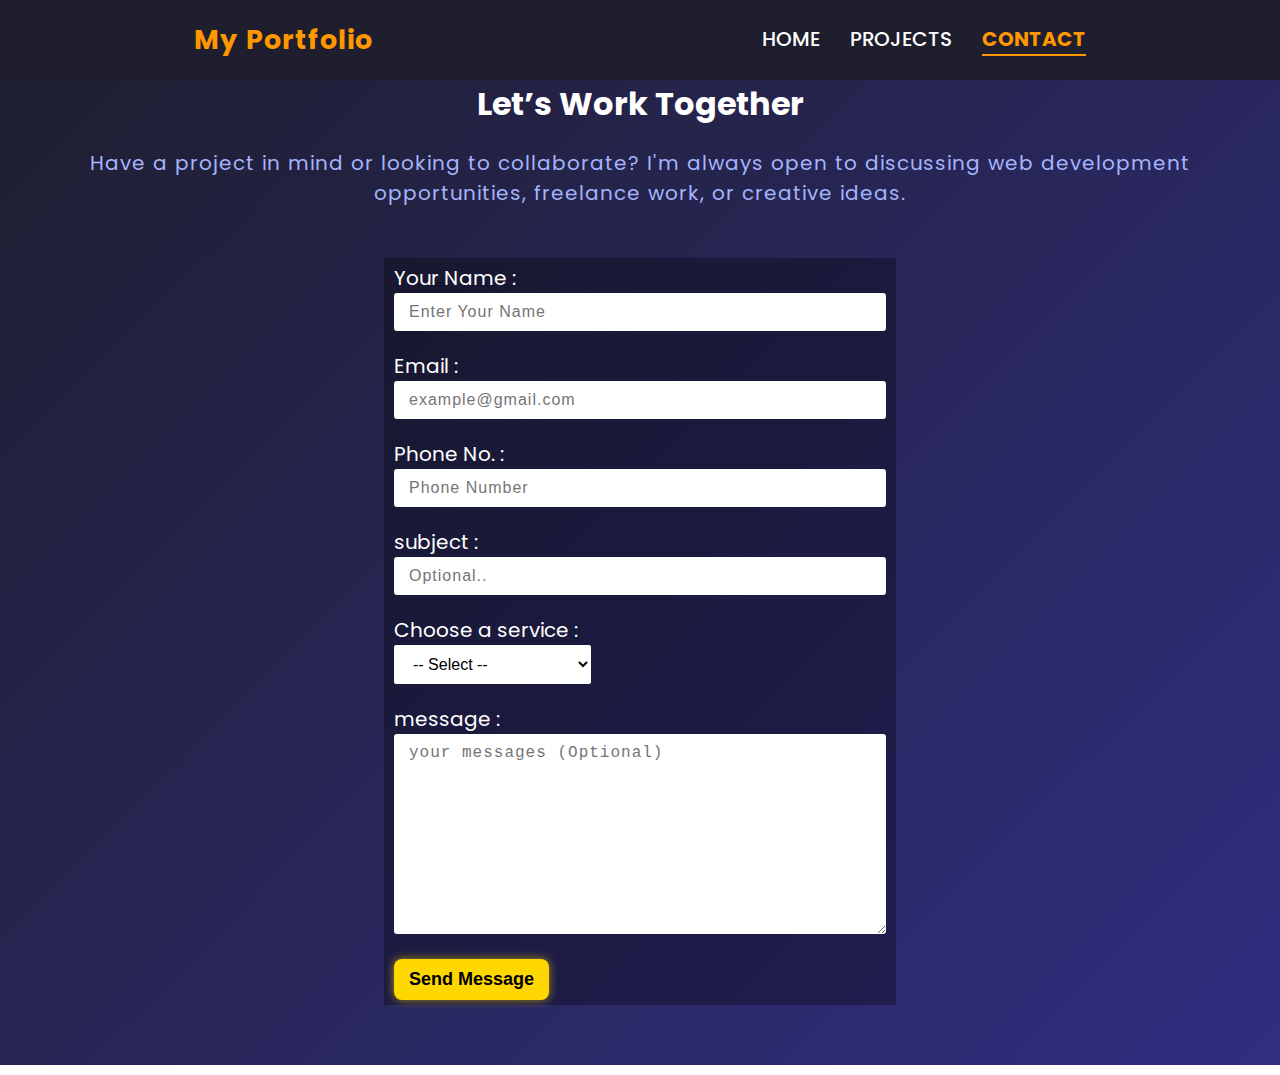
<file: contact.html>
<!DOCTYPE html>
<html lang="en">
  <head>
    <meta charset="UTF-8" />
    <meta name="viewport" content="width=device-width, initial-scale=1.0" />
    <title>Bikash - Developer Portfolio</title>
    <link rel="stylesheet" href="style.css" />

    <link rel="preconnect" href="https://fonts.googleapis.com" />
    <link rel="preconnect" href="https://fonts.gstatic.com" crossorigin />
    <link
      href="https://fonts.googleapis.com/css2?family=Poppins:ital,wght@0,100;0,200;0,300;0,400;0,500;0,600;0,700;0,800;0,900;1,100;1,200;1,300;1,400;1,500;1,600;1,700;1,800;1,900&family=Urbanist:ital,wght@0,100..900;1,100..900&display=swap"
      rel="stylesheet"
    />

    <link
      rel="stylesheet"
      href="https://cdnjs.cloudflare.com/ajax/libs/font-awesome/6.7.2/css/all.min.css"
      integrity="sha512-Evv84Mr4kqVGRNSgIGL/F/aIDqQb7xQ2vcrdIwxfjThSH8CSR7PBEakCr51Ck+w+/U6swU2Im1vVX0SVk9ABhg=="
      crossorigin="anonymous"
      referrerpolicy="no-referrer"
    />
  </head>
  <body>
    <header>
      <div class="navbar">
        <div class="logo">My Portfolio</div>
        <ul class="navbar-list">
          <li><a class="navbar-link" href="index.html">home</a></li>
          <li><a class="navbar-link" href="project.html">projects</a></li>
          <li><a class="navbar-link" href="contact.html">contact</a></li>
          <div class="mobile-nav-button-icon">
            <a href="/"><i class="fa-brands fa-facebook"></i></a>
            <a href="/"><i class="fa-brands fa-instagram"></i></a>
            <a href="/"><i class="fa-brands fa-youtube"></i></a>
            <a href="/"><i class="fa-brands fa-github"></i></a>
            <a href="/"><i class="fa-brands fa-linkedin-in"></i></a>
          </div>
        </ul>
        <!-- for mobile nav icon  -->
        <div class="mobile-navbar-btn">
          <i name="menu-outline" class="fa-solid fa-bars"></i>
          <i name="close-outline" class="fa-solid fa-xmark"></i>
        </div>
      </div>
    </header>

    <!-- contact form section  -->

    <div class="section-contact--form">
      <div class="heading-container">
        <h3 class="contact-subheading">Let’s work Together</h3>
        <p class="contact-desc">
          Have a project in mind or looking to collaborate? I'm always open to
          discussing web development opportunities, freelance work, or creative
          ideas.
        </p>
      </div>
      <div class="container-form">
        <div class="contact-content">
          <!-- action with formspree.com for submit data in email -->
          <form
            action="https://formspree.io/f/xanwkakp"
            method="POST"
            id="form"
          >
            <div class="mb-3">
              <label for="username">Your Name :</label>
              <input
                type="text"
                name="fullname"
                id="fullname"
                required
                autocomplete="off"
                placeholder="Enter Your Name"
                oninput="this.value = this.value.replace(/[^a-zA-Z\s]/g, '')"
              />
            </div>
            <div class="mb-3">
              <label for="email">Email :</label>
              <input
                type="email"
                name="email"
                id="email"
                required
                autocomplete="off"
                placeholder="example@gmail.com"
              />
            </div>

            <div class="mb-3">
              <label for="subject">Phone No. :</label>
              <input
                type="text"
                name="phone"
                id="phone"
                required
                placeholder="Phone Number"
                maxlength="15"
                oninput="this.value = this.value.replace(/[^0-9]/g, '')"
              />
            </div>

            <div class="mb-3">
              <label for="subject">subject :</label>
              <input
                type="text"
                name="subject"
                id="subject"
                placeholder="Optional.."
              />
            </div>

            <div class="mb-3">
              <label for="service">Choose a service :</label>
              <select
                id="service"
                name="service"
                class="custom-select"
                required
              >
                <option value="">-- Select --</option>
                <option value="responsiveDesignFigma">
                  Responsive Web Design (Figma)
                </option>
                <option value="staticWebsite">
                  Website Development (Static)
                </option>
                <option value="landingPageDesign">
                  Landing Page Design & Development
                </option>
                <option value="performanceOptimization">
                  Performance Optimization
                </option>
                <option value="webRedesign">Website Redesign</option>
                <option value="webManintenance">Website Maintenance</option>
              </select>
            </div>

            <div class="mb-3">
              <label for="message">message :</label>
              <textarea
                name="message"
                id="message"
                cols="30"
                rows="10"
                placeholder="your messages (Optional)"
              ></textarea>
            </div>
            <div>
              <button type="submit" class="contact-btn">send message</button>
            </div>
          </form>
        </div>
      </div>
    </div>

    <script src="script.js"></script>

    <script>
      const links = document.querySelectorAll(".navbar-link");
      const currentPage = location.pathname.split("/").pop();

      links.forEach((link) => {
        const linkPage = link.getAttribute("href");

        // Check if the link matches the current page
        if (
          linkPage === currentPage ||
          (linkPage === "index.html" && currentPage === "")
        ) {
          link.classList.add("active");
        }
      });
    </script>
  </body>
</html>
</file>
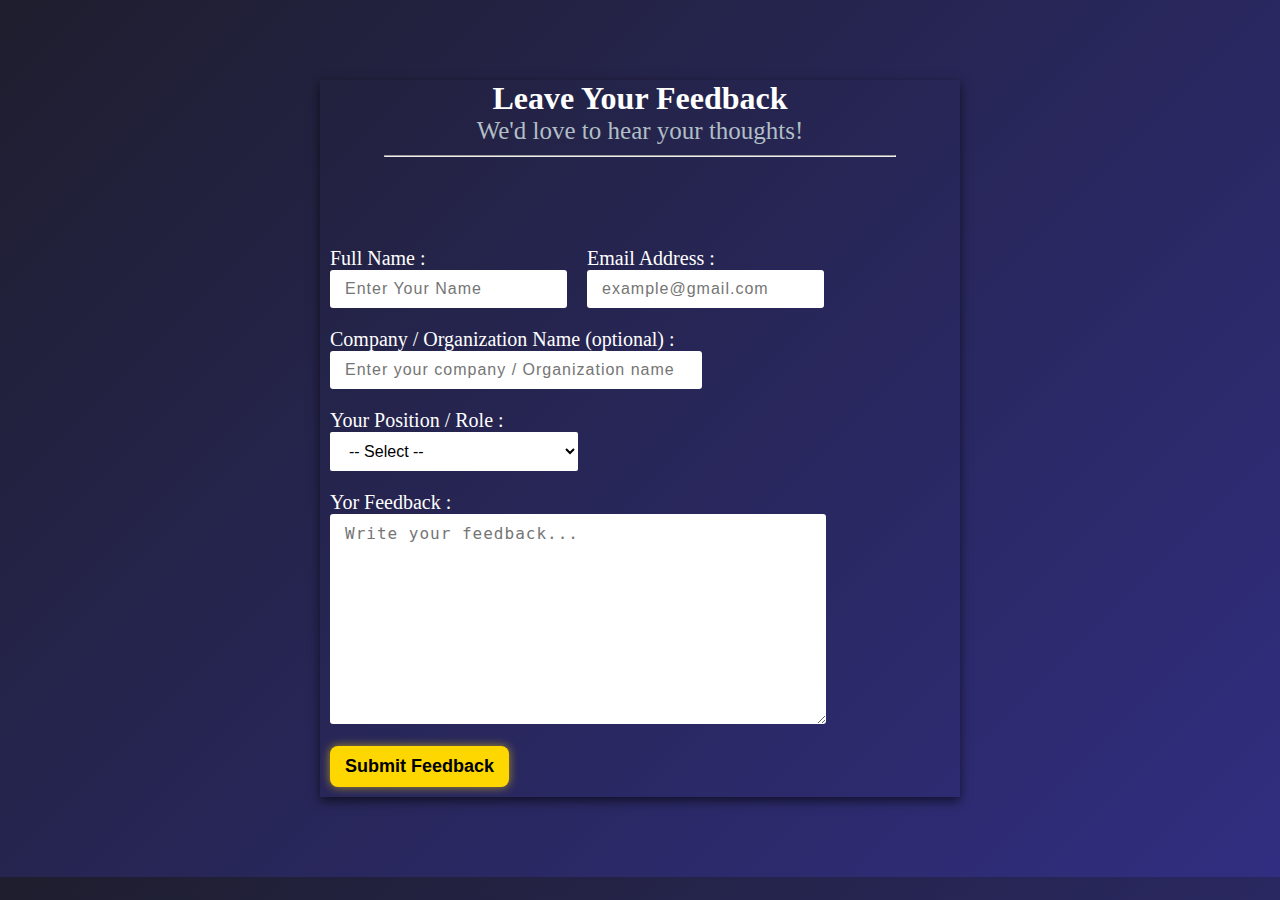
<file: feedback.html>
<!DOCTYPE html>
<html lang="en">
  <head>
    <meta charset="UTF-8" />
    <meta name="viewport" content="width=device-width, initial-scale=1.0" />
    <title>Feedback</title>
    <link rel="stylesheet" href="style.css" />
    <!-- Google tag (gtag.js) -->
<script async src="https://www.googletagmanager.com/gtag/js?id=G-WR5D9HW70F"></script>
<script>
  window.dataLayer = window.dataLayer || [];
  function gtag(){dataLayer.push(arguments);}
  gtag('js', new Date());

  gtag('config', 'G-WR5D9HW70F');
</script>
  </head>
  <body>
    <!-- feedback section  -->

    <section id="common-section" class="feedback-section">
      <div class="box">
        <h2>Leave Your Feedback</h2>
        <p>We'd love to hear your thoughts!</p>
        <hr class="feedback-hr" />
        <form
          action="https://formspree.io/f/xanwkakp"
          method="POST"
          id="form"
          class="feedback-form"
        >
          <div class="input-t-e">
            <div class="mb-3">
              <label for="username">Full Name :</label>
              <input
                type="text"
                name="fullname"
                id="username"
                required
                autocomplete="off"
                placeholder="Enter Your Name"
                oninput="this.value = this.value.replace(/[^a-zA-Z\s]/g, '')"
              />
            </div>
            <div class="mb-3">
              <label for="email">Email Address :</label>
              <input
                type="email"
                name="email"
                id="email"
                required
                autocomplete="off"
                placeholder="example@gmail.com"
              />
            </div>
          </div>
          <div class="mb-3">
            <label for="company"
              >Company / Organization Name (optional) :</label
            >
            <input
              type="text"
              id="company"
              name="position"
              placeholder="Enter your company / Organization name"
              class="company-input"
            />
          </div>
          <div class="mb-3">
            <label for="position">Your Position / Role :</label>
            <select
              id="position"
              name="position"
              class="custom-select"
              required
            >
              <option value="">-- Select --</option>

              <option value="CEO">CEO / Founder</option>
              <option value="startup founder">Startup Founder</option>
              <option value="hr">HR / Talent Acquisition</option>
              <option value="Manager">Manager</option>
              <option value="freelancer">Freelancer</option>
              <option value="individual">Individual</option>
              <option value="Developer">Developer</option>
              <option value="Designer">Designer</option>
              <option value="student">Student</option>
              <option value="Other">Other</option>
            </select>
          </div>

          <div class="mb-3 feedback-text">
            <label for="message">Yor Feedback :</label>
            <textarea
              name="message"
              id="message"
              cols="20"
              rows="10"
              required
              placeholder="Write your feedback..."
            ></textarea>
          </div>

          <div>
            <button type="submit" class="contact-btn">Submit Feedback</button>
          </div>
        </form>
      </div>
    </section>
    <script src="script.js"></script>
  </body>
</html>
</file>
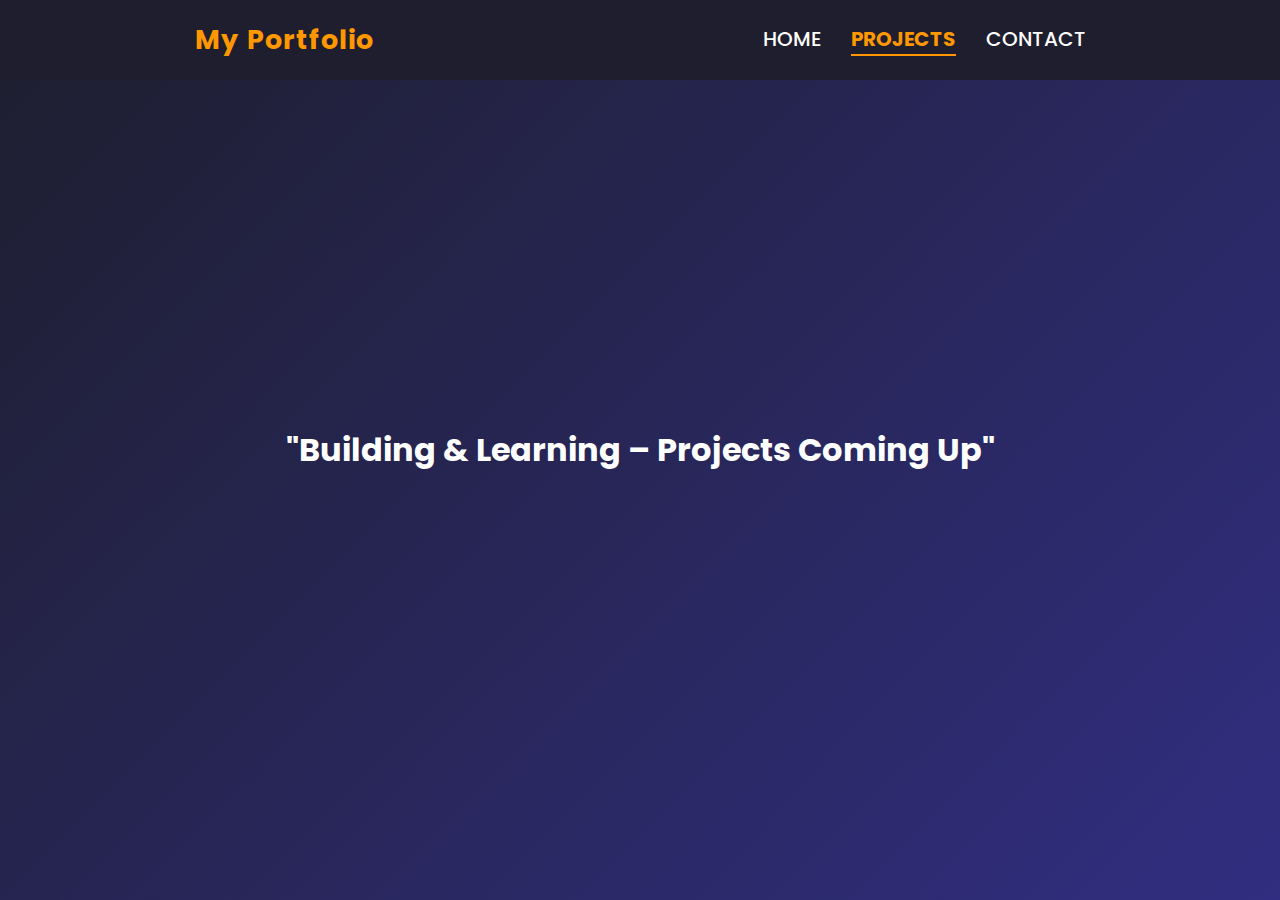
<file: project.html>
<!DOCTYPE html>
<html lang="en">
  <head>
    <meta charset="UTF-8" />
    <meta name="viewport" content="width=device-width, initial-scale=1.0" />
    <title>My Projects</title>
    <link rel="stylesheet" href="style.css" />

    <link rel="preconnect" href="https://fonts.googleapis.com" />
    <link rel="preconnect" href="https://fonts.gstatic.com" crossorigin />
    <link
      href="https://fonts.googleapis.com/css2?family=Poppins:ital,wght@0,100;0,200;0,300;0,400;0,500;0,600;0,700;0,800;0,900;1,100;1,200;1,300;1,400;1,500;1,600;1,700;1,800;1,900&family=Urbanist:ital,wght@0,100..900;1,100..900&display=swap"
      rel="stylesheet"
    />

    <link
      rel="stylesheet"
      href="https://cdnjs.cloudflare.com/ajax/libs/font-awesome/6.7.2/css/all.min.css"
      integrity="sha512-Evv84Mr4kqVGRNSgIGL/F/aIDqQb7xQ2vcrdIwxfjThSH8CSR7PBEakCr51Ck+w+/U6swU2Im1vVX0SVk9ABhg=="
      crossorigin="anonymous"
      referrerpolicy="no-referrer"
    />
    <!-- Google tag (gtag.js) -->
    <script
      async
      src="https://www.googletagmanager.com/gtag/js?id=G-WR5D9HW70F"
    ></script>
    <script>
      window.dataLayer = window.dataLayer || [];
      function gtag() {
        dataLayer.push(arguments);
      }
      gtag("js", new Date());

      gtag("config", "G-WR5D9HW70F");
    </script>
  </head>
  <body>
    <header class="common-section">
      <div class="navbar">
        <div class="logo">My Portfolio</div>
        <ul class="navbar-list">
          <li><a class="navbar-link" href="index.html">home</a></li>
          <li><a class="navbar-link" href="project.html">projects</a></li>
          <li><a class="navbar-link" href="contact.html">contact</a></li>
          <div class="mobile-nav-button-icon">
            <a href="https://www.facebook.com/bikashrai.dev" target="_blank"
              ><i class="fa-brands fa-facebook"></i
            ></a>
            <a href="https://github.com/bikash2911" target="_blank"
              ><i class="fa-brands fa-github"></i
            ></a>
            <a
              href="https://www.linkedin.com/in/bikash-rai-406ba7361/"
              target="_blank"
              ><i class="fa-brands fa-linkedin-in"></i
            ></a>
          </div>
        </ul>
        <!-- for mobile nav icon  -->
        <div class="mobile-navbar-btn">
          <i name="menu-outline" class="fa-solid fa-bars"></i>
          <i name="close-outline" class="fa-solid fa-xmark"></i>
        </div>
      </div>
    </header>
    <section class="project common-section project-section">
      <!-- <h2>My Projects</h2> -->

      <!-- <div id="projects" class="project-container common-section_container">
        <div class="project-card">
          <h3>🎨 Gradient Color Generator</h3>
          <p>
            A simple app that generates beautiful CSS gradients for your
            designs.
          </p>
          <p>
            " तपाईंको डिजाइनहरूको लागि सुन्दर CSS ग्रेडियन्टहरू उत्पन्न गर्ने
            एउटा साधारण एप । "
          </p>
          <a
            href="https://gradientcolorgenerate.netlify.app/"
            target="_blank"
            class="btn"
            >View Project</a
          >
        </div>
        <div class="project-card">
          <h3>📱Smart Calculator</h3>
          <p>
            "This smart calculator does more than just basic calculations. When you press '=' with any number from 1 to 9, it displays a message related to your day."
          </p>
          <p>
            "यो स्मार्ट क्यालकुलेटरले सामान्य गणनाहरू मात्र गर्दैन। जब तपाईं 1 देखि 9 सम्मको कुनै पनि नम्बरसँग '=' थिच्नुहुन्छ, तब यसले तपाईंको आजको दिनसँग सम्बन्धित सन्देश देखाउँछ।"
          </p>

          <a
            href="https://smart-calculator-project.netlify.app/"
            target="_blank"
            class="btn"
            >View Project</a
          >
        </div>
      </div> -->
      <h1 class="project-heading">
        "Building & Learning – Projects Coming Up"
      </h1>
    </section>

    <script src="script.js"></script>

    <script>
      const links = document.querySelectorAll(".navbar-link");
      const currentPage = location.pathname.split("/").pop();

      links.forEach((link) => {
        const linkPage = link.getAttribute("href");

        // Check if the link matches the current page
        if (
          linkPage === currentPage ||
          (linkPage === "index.html" && currentPage === "")
        ) {
          link.classList.add("active");
        }
      });
    </script>
  </body>
</html>
</file>
<file: style.css>
* {
  margin: 0;
  padding: 0;
  box-sizing: border-box;
}

html {
  font-size: 62.5%;
  /* 1rem = 10px */
}

body {
  background: linear-gradient(135deg, #1e1e2e, #312e81); /* Blue-Purple Blend */
  color: #ffffff;
  font-family: "Poppins", serif;
}

.section {
  background: rgba(0, 0, 0, 0.3);
}
.common-section {
  width: 100%;
  display: flex;
  align-items: center;
  justify-content: center;
}
.boxShadow {
  box-shadow: 0px 4px 10px rgba(0, 0, 0, 0.6);
}

.common-section_container {
  width: 90%;
}

h1,
h2,
h3 {
  color: #ffffff;
  font-size: 3.2rem;
}

p {
  color: #b0bec5;
  font-size: 2.5rem;
}

.navbar {
  display: flex;
  justify-content: space-around;
  align-items: center;
  width: 100%;
  height: 8rem;
  background-color: #1e1e2e;
  position: fixed;
  top: 0;
  z-index: 1000;
  & .logo {
    font-size: 2.7rem;
    font-weight: bold;
    word-spacing: 0.1rem;
    letter-spacing: 0.1rem;
    color: #ff9800;
  }
}

.navbar-list {
  display: flex;
  gap: 3rem;
  list-style: none;
  position: relative;
}

.navbar-link:link,
.navbar-link:visited {
  display: inline-block;
  text-transform: uppercase;
  text-decoration: none;
  font-size: 2rem;
  font-weight: 500;
  color: white;
  transition: all 0.3s;
}

.navbar-link:hover,
.navbar-link:active {
  color: #ff9800;
  font-size: 1.9rem;
}

.navbar-link.active {
  color: #ff9800;
  font-weight: bold;
  border-bottom: 2px solid #ff9800;
  transition: all 0.3s ease;
}

.mobile-navbar-btn {
  display: none;
  background-color: transparent;
  cursor: pointer;
  z-index: 999;
}

.mobile-navbar-btn .fa-solid {
  font-size: 3.5rem;
}

.fa-xmark[name="close-outline"] {
  display: none;
}

/* mobile navbar button links  */
.mobile-nav-button-icon {
  width: 80vw;
  display: none;
  position: absolute;
  bottom: 22rem;
  & a {
    text-decoration: none;
    & .fa-brands {
      color: rgba(255, 255, 255, 0.601);
      font-size: 3.5rem;
      border-radius: 50%;
      padding: 1.8rem;
      &:hover {
        background-color: white;
        color: black;
      }
    }
  }
}

.humburger {
  display: none;
}

/* main section  */

main {
  margin-top: 8rem;
}

.firstSection {
  height: 61vh;
  margin-top: 8rem;
  flex-direction: column;
  & .container {
    display: flex;
    justify-content: space-around;
    align-items: center;
  }
}

.firstSection .leftSection {
  font-size: 3.8rem;
  letter-spacing: 0.1rem;
  & .hero-heading {
    color: #f8fafc; /* Soft white for better contrast */
    font-weight: 700;
    line-height: 1.3;
  }

  & #element {
    font-weight: bold;

    color: #a855f7; /* Vibrant Purple */
    font-weight: bold;
  }

  & .purple {
    font-weight: bold;

    color: #a855f7; /* Vibrant Purple */
    font-weight: bold;
  }
}

.firstSection .rightSection {
  display: flex;
  justify-content: center;
  & .image {
    width: 100%;
    display: flex;
    align-items: center;
    justify-content: center;

    & img {
      max-width: 27rem;
      box-shadow: 0px 10px 30px rgba(168, 85, 247, 0.5); /* Soft Purple Glow */
      transition: transform 0.3s ease-in-out;
      border-radius: 2rem;
      background: transparent;
      &:hover {
        transform: scale(1.05);
      }
    }
  }
}
main hr {
  background: rgba(0, 0, 0, 0.3);

  border: 0.1rem;
  height: 0.1rem;
  margin: 8rem 5% 4rem 5%;
}

/* about section */

.aboutSection .about-heading {
  margin-bottom: 5rem;
}

.aboutSection .container {
  margin-bottom: 8rem;
}

.aboutSection .container .content {
  width: 60%;
  display: flex;
  flex-direction: column;
  & .para {
    padding: 0.5rem 1.5rem;
    word-spacing: 0.1rem;
    letter-spacing: 0.1rem;
  }
  & .btn-div {
    display: flex;
    align-items: center;
    justify-content: end;
    padding: 8rem 11rem 3rem 0;
    gap: 2rem;
    & a {
      text-decoration: none;
      .btn {
        background: #0056b3; /* Darker Blue */
        transition: 0.3s ease-in-out;
        font-size: 1.7rem;
        font-weight: bold;
        color: white;
        padding: 1rem 2rem;
        border-radius: 0.8rem;
        outline: none;
        border: none;
        cursor: pointer;
        &:hover {
          background: #007bff; /* Blue Color */
          transform: scale(1.05);
        }
      }
    }
  }
}

/* work experence section */

.container .text-gray {
  color: #b0bec5;
}

.workSection h2 {
  font-size: 3.2rem;
}

.workSection .work-container {
  display: flex;
  flex-wrap: wrap;

  & .course-div {
    flex-basis: 33%;
    box-shadow: 0px 4px 10px rgba(0, 0, 0, 0.6);
    color: white;
    border: none;
    transition: box-shadow 0.3s ease-in-out;
    padding: 3rem 1.5rem;
    & .year {
      display: flex;
      align-items: center;
      justify-content: center;
      font-size: 1.8rem;
      font-weight: bold;
      margin-bottom: 5rem;
      text-decoration: underline;
      text-underline-offset: 0.5rem;
    }
    & .section-common-title {
      color: #f8fafc;
      font-size: 2.3rem;
      font-weight: bold;
    }
    & .desc {
      color: #a5b4fc;
      font-size: 2rem;
      word-spacing: 0.1rem;
      letter-spacing: 0.1rem;
      padding: 2rem 4rem;
    }
    &:hover {
      box-shadow: 0 0 20px rgba(255, 255, 255, 0.2);
    }
  }
}

/* contact section  */

.section-contact--form {
  display: flex;
  align-items: center;
  justify-content: center;
  flex-direction: column;
  padding-top: 1rem;
  margin-top: 3rem;
}

.heading-container {
  display: flex;
  align-items: center;
  justify-content: center;
  flex-direction: column;
  padding: 1rem;
  padding-bottom: 3rem;

  & .contact-subheading {
    font-size: 3.2rem;
    text-align: center;
    text-transform: capitalize;
    padding-top: 3rem;
  }
  & .contact-desc {
    text-align: center;
    color: #a5b4fc;
    font-size: 2rem;
    word-spacing: 0.1rem;
    letter-spacing: 0.1rem;
    padding: 2rem 1rem;
  }
}
.container-form {
  width: 100%;
  display: flex;
  align-items: center;
  justify-content: center;
  flex-direction: column;
}
.contact-content {
  background: rgba(0, 0, 0, 0.3);
  width: 40%;
  padding: 0.5rem 1rem;
  margin-bottom: 6rem;
}

.mb-3 {
  margin-bottom: 2rem;
}

label {
  display: block;
  font-size: 2rem;
  text-transform: none;
}

input,
textarea {
  width: 100%;
  padding: 1rem 1.5rem;
  font-size: 1.6rem;
  letter-spacing: 0.1rem;
  outline: none;
  border-radius: 0.3rem;
  border: none;
  cursor: text;
  &:hover {
    cursor: pointer;
    color: black;
    outline-offset: 0.1rem;
  }
}

::placeholder {
  font-size: 1.6rem;
  letter-spacing: 0.1rem;
}

.contact-btn {
  font-size: 1.8rem;
  border: none;
  text-transform: capitalize;
  background-color: #ffd700; /* Golden Yellow */
  color: black;
  font-size: 1.8rem;
  font-weight: bold;
  padding: 1rem 1.5rem;
  border: none;
  border-radius: 0.8rem;
  cursor: pointer;
  transition: background-color 0.3s ease, transform 0.2s ease;
  box-shadow: 0 0 10px rgba(255, 215, 0, 0.6); /* Glow */
  &:hover {
    background-color: #e6c200; /* Slightly darker yellow */
    transform: scale(1.05);
  }
}
/* focus on input outline  */
input:focus-visible,
textarea:focus-visible {
  outline: 0.2rem solid #facc15; /* Light golden outline */
  outline-offset: 0.1rem;
}

.custom-select {
  /* appearance: none;  */
  background-color: rgba(255, 255, 255, 0.1);
  background-color: white;
  color: black;
  padding: 1rem 1.5rem;
  font-size: 1.6rem;
  border-radius: 0.2rem;
  border: none;
  cursor: pointer;
  width: 40%;
  transition: all 0.3s ease-in-out;
}

.custom-select:focus {
  outline: none;
  outline: 0.2rem solid #facc15; /* Light golden outline */
  outline-offset: 0.1rem;
}

/* project  */
.project-heading {
  text-align: center;
}
.project-section {
  flex-direction: column;
}
.project-container {
  display: grid;
  grid-template-columns: repeat(auto-fit, minmax(30rem, 1fr));
  gap: 2rem;
  padding-top: 1rem;
  margin-top: 5rem;
}

.project-card {
  background: #fff;
  padding: 2rem;
  border-radius: 1rem;
  box-shadow: 0 0.5rem 1rem rgba(0, 0, 0, 0.1);
}

.project-card h3 {
  font-size: 2.4rem;
  color: black;
}

.project-card p {
  font-size: 1.6rem;
  color: #555;
  padding: 0.5rem;
}

.project-card .btn {
  display: inline-block;
  margin-top: 4rem;
  padding: 1rem 2rem;
  background-color: #ffcc00;
  color: #000;
  text-decoration: none;
  border-radius: 0.5rem;
  transition: background-color 0.3s;
}

.project-card .btn:hover {
  background-color: #ffaa00;
}

.project {
  height: 100vh;
}

a:link,
a:visited {
  display: inline-block;
  text-transform: capitalize;
  font-size: 2rem;
  font-weight: 500;
}

/* feedback  */

.f-container {
  display: flex;
  align-items: center;
  justify-content: center;
  flex-direction: column;
  & p {
    text-align: center;
    padding: 0 1rem;
  }
}

.testimonial-grid {
  width: 90%;
  display: grid;
  grid-template-columns: repeat(auto-fit, minmax(30rem, 1fr));
  gap: 2rem;
  padding-top: 5rem;
}

.testimonial-card {
  background: white;
  padding: 1.5rem;
  border-radius: 1rem;
  box-shadow: 0 4px 8px rgba(0, 0, 0, 0.1);
  transition: transform 0.3s ease;
}

.testimonial-card:hover {
  transform: translateY(-5px);
}

.testimonial-text {
  font-style: italic;
  color: #444;
  margin-bottom: 1rem;
}
.client-info {
  padding-top: 1rem;
  text-align: center;
}

.client-info h4 {
  margin: 0;
  font-size: 1.1rem;
  color: #222;
}

.client-info span {
  font-size: 1rem;
  color: #686161;
}
.feedback {
  padding-top: 5rem;
}
.feedback-heading i {
  color: yellow;
  font-size: 2.4rem;
}

.feedback-link {
  text-underline-offset: 0.4rem;
  text-decoration-thickness: -0.3rem;
  font-size: 2.7rem;
  color: white;
  &:hover {
    color: yellow;
  }
}

/* feedback input  */

.feedback-section {
  display: flex;
  align-items: center;
  justify-content: center;
}

.box {
  width: 50%;
  height: auto;
  box-shadow: 0px 4px 10px rgba(0, 0, 0, 0.6);
  margin-top: 8rem;
  margin-bottom: 8rem;
  & h2,
  p {
    text-align: center;
  }
  & .feedback-hr {
    width: 80%;
    margin: 1rem 10%;
  }

  .feedback-form {
    display: flex;
    flex-direction: column;
    padding: 1rem;
  }
}
.input-t-e {
  display: flex;
  gap: 2rem;
  margin-top: 7rem;
}
.company-input {
  width: 60%;
}

.feedback-text {
  width: 80%;
}

/* footer section  */
footer {
  background-color: #1e1e2e;
  color: #a5b4fc;

  display: flex;
  align-items: center;
  justify-content: center;
}

.footer-container {
  display: flex;
  align-items: center;
  justify-content: center;
  flex-direction: column;
  & .reserve {
    text-align: center;
    padding: 2rem;
    margin-bottom: 3rem;
    font-size: 1.7rem;
  }
}

footer .footer-flex-container {
  width: 80vw;
  display: flex;
  align-items: center;
  justify-content: space-around;
  & .link-container {
    height: 30vh;
    display: flex;
    align-items: end;
    gap: 3rem;
    padding: 0.5rem;
    & a {
      font-size: 2rem;
      text-transform: capitalize;
      color: #a5b4fc;

      &:hover {
        color: rgba(255, 255, 255, 0.601);
      }
    }
  }
}

footer .footer-flex-container .footer-container {
  height: 27vh;
  display: flex;
  align-items: center;
  justify-content: center;
  flex-direction: column;
  align-items: center;
  gap: 0.7rem;
  & .follow-on {
    font-size: 2rem;
    text-decoration: underline;
    text-underline-offset: 0.4rem;
    text-decoration-thickness: -0.3rem;
    padding: 0.5rem 0;
    margin: 0 27.5rem 0 0;
  }
  & .flex-container {
    display: flex;
    justify-content: center;
    align-items: center;
    flex-direction: column;
    & .icons {
      display: flex;
      justify-content: center;
      align-items: center;
      gap: 1rem;
      padding: 1rem;
      & a {
        text-decoration: none;
        & .fa-brands {
          color: rgba(255, 255, 255, 0.601);
          font-size: 2.3rem;
          border-radius: 50%;
          padding: 0.6rem;
          &:hover {
            background-color: white;
            color: black;
          }
        }
      }
    }
    & hr {
      width: 100%;
      box-shadow: rgba(239, 239, 241, 0.1) 0px 1px 0px;
      border: none;
      height: 0.1rem;
    }
  }
}

/* responsive ko lagi  */

@media (min-width: 1920px) {
  html {
    font-size: 70%; /* 1rem = 11.2px */
  }
}

@media (min-width: 1440px) {
  .common-section {
    max-width: 1200px;
    margin: 0 auto;
  }
}

@media (min-width: 1367px) {
  html {
    font-size: 65%; /* 1rem = 10.4px */
  }
  .common-section {
    width: 100%;
    max-width: 1920px;
    margin: 0 auto;
    display: flex;
    align-items: center;
    justify-content: center;
  }
}

@media screen and (max-width: 1057px) {
  html {
    font-size: 60%;
  }
  /* Hero Section */
  .firstSection {
    height: 80vh;
  }
  .firstSection .container {
    flex-direction: column;
    text-align: center;
    margin-top: 15rem;
  }

  main hr {
    margin: 2rem 5% 1rem 5%;
  }

  .firstSection .rightSection {
    justify-content: center;
    & .image {
      display: flex;
      align-items: center;
      justify-content: center;
      margin: 0;
      padding: 0;
      & img {
        width: 17rem;
      }
    }
  }

  .firstSection .rightSection .image {
    margin-top: 4rem;
  }

  /* About Section */

  .aboutSection .container .content {
    width: 80%;
    & .btn-div {
      flex-direction: row;
      align-items: center;
      justify-content: end;
    }
  }
  /* work exp  */
  .workSection .container .work-container {
    flex-direction: column;
    & .course-div .desc {
      padding: 1rem 8rem;
    }
  }
  /* contact  */
  .contact-content {
    width: 60%;
  }
}

@media screen and (max-width: 768px) {
  html {
    font-size: 56.25%;
    overflow-x: hidden;
  }
  body {
    overflow-x: hidden;
  }
  .navbar {
    height: 10rem;
    position: relative;
    position: fixed;
  }

  .mobile-navbar-btn {
    display: block;
    z-index: 999;
  }
  .navbar-list {
    flex-direction: column;
    margin-top: 8rem;
    padding-top: 16rem;
    padding-left: 4rem;
    width: 100%;
    height: 100vh;
    background: linear-gradient(135deg, #1e1e2e, #312e81);
    position: absolute;
    top: 0;
    transform: translateX(100%);
    transition: all 0.5s linear;
    opacity: 0;
    visibility: hidden;
    pointer-events: none;
  }

  .active .navbar-list {
    transform: translateX(0);
    opacity: 1;
    visibility: visible;
    pointer-events: auto;
  }
  .active .mobile-navbar-btn .fa-xmark[name="close-outline"] {
    display: block;
  }
  .active .mobile-navbar-btn .fa-bars[name="menu-outline"] {
    display: none;
  }

  .navbar-link:link,
  .navbar-link:visited {
    font-size: 3rem;
  }

  .navbar-link:hover,
  .navbar-link:active {
    color: rgb(173, 173, 208);
    font-size: 3.5rem;
  }

  /* mobile navbar button links  */
  .mobile-nav-button-icon {
    display: block;
  }

  /* Hero Section */

  main hr {
    margin: 0 5% 3rem 5%;
  }
  /* about section  */
  .aboutSection .container .content {
    width: 100%;
    & .btn-div {
      margin-right: 10rem;
    }
  }

  /* Work Experience */
  .workSection {
    margin-bottom: 5rem;
  }
  .workSection .container .work-container {
    & .course-div .desc {
      padding: 2rem 6rem;
      font-size: 2rem;
    }
  }

  /* contact section  */
  .form-blank {
    margin-top: 8rem;
  }
  .section-contact--form {
    margin: 0;
  }
  .heading-container {
    width: 90%;
    & .contact-desc {
      padding: 2rem 0.3rem;
    }
  }
  .contact-content {
    width: 70%;
  }

  .input-t-e {
    flex-direction: column;
  }
  .box {
    width: 50%;
    padding: 0 1rem;
  }
  .company-input {
    width: 100%;
  }

  /* project  */
  .project {
    margin-top: 4rem;
    padding-top: 5rem;
  }
  .project-container {
    display: flex;
    flex-direction: column;
    gap: 2rem;
  }

  /* Footer */
  footer .footer-flex-container {
    flex-direction: column;
    padding: 0;
    & .footer-container {
      height: 20vh;
    }
  }

  footer .footer-flex-container .link-container {
    height: auto;
    align-items: center;
  }
}

@media screen and (min-width: 250px) and (max-width: 576px) {
  html {
    font-size: 44%;
  }
  .firstSection {
    height: 100%;
  }
  .firstSection .rightSection .image img {
    width: 100%;
  }
  .firstSection .leftSection {
    width: 100%;
  }

  main hr {
    margin: 5rem 5% 3rem 5%;
  }

  /* About Section */

  .aboutSection {
    margin-top: 5rem;
  }
  .aboutSection .container .content {
    width: 100%;
    padding: 1rem;
    & .btn-div {
      margin-right: 4.5rem;
    }
  }

  /* Work Experience */
  .workSection {
    margin-bottom: 4rem;
  }

  .heading-container {
    width: 100%;
    & .contact-desc {
      padding: 2rem 0.1rem;
    }
  }

  .contact-content {
    width: 90%;
  }

  .box {
    width: 100%;
  }

  .testimonial-section {
    margin-bottom: 5rem;
  }

  /* Footer */
  footer .footer-container .footer-flex-container .footer-container .follow-on {
    margin: 1.5rem;
  }
}

/* landscape ko lagi responsive  */

@media screen and (max-width: 768px) and (orientation: landscape) {
  .firstSection {
    margin-top: 15rem;
  }
  .aboutSection {
    margin-top: 20rem;
  }
  hr {
    display: none;
  }

  .follow-on {
    display: none;
  }
  .navbar-list {
    margin-top: 10rem;
    padding-top: 1rem;
  }

  .mobile-nav-button-icon {
    bottom: 10rem;
    left: 2rem;
  }
}
</file>
